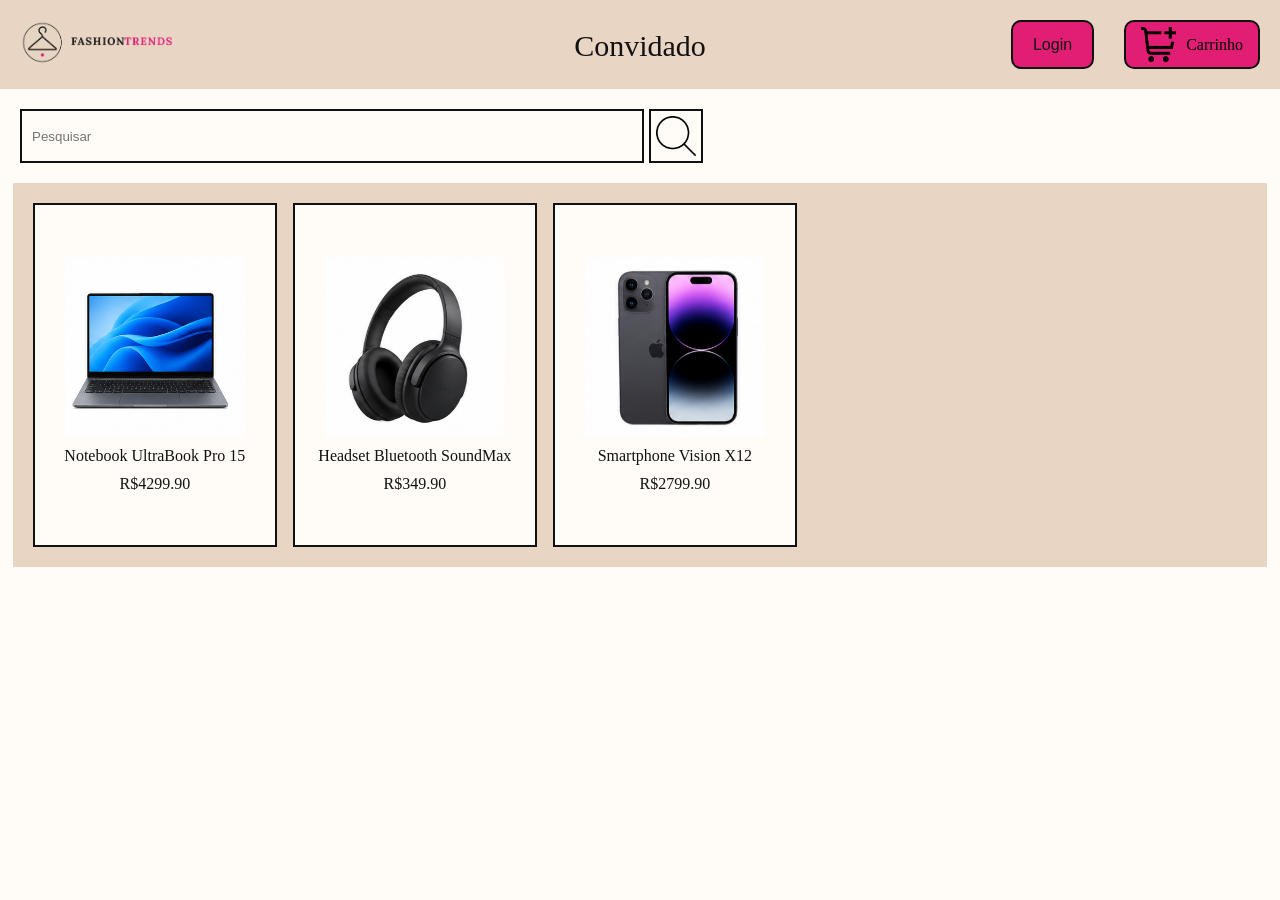
<file: telaprincipal/index.html>
<!DOCTYPE html>
<html lang="en">
    <head>
        <meta charset="UTF-8">
        <meta name="viewport" content="width=device-width, initial-scale=1.0">
        <title>Fashion Trends</title>
        <link rel="stylesheet" href="../global.css">
        <link rel="stylesheet" href="telaprincipal.css">
    </head>
    <body>
        <header>
            <div class="containertopo">
                <div class="containerlogo"><img class="logo" src="../Logo.png" alt=""></div>
                <div class="perfil">Convidado</div>
                <button class="botaologin">Login</button>
                <div class="containercarrinho">
                    <div class="imagemcarrinhocontainer"><img src="../imagensdosprodutos/carrinhofoto.png" alt="Símbolo de carrinho de compras" class="imagensemsi"></div>
                    Carrinho
                </div>
            </div>
        </header>
        <main>
            <div class="containerpesquisa">
                <input type="text" class="inputpesquisa" placeholder="Pesquisar">
                <div class="botaopesquisar"><img src="../imagensdosprodutos/pesquisa.png" alt="silencio" class="imagemdobotaopesquisar"></div>
            </div>
            <div class="alerta"></div>
            <div class="containerprodutos"></div>
        </main>
        <script src="telaprincipal.js"></script>
    </body>
</html>
</file>
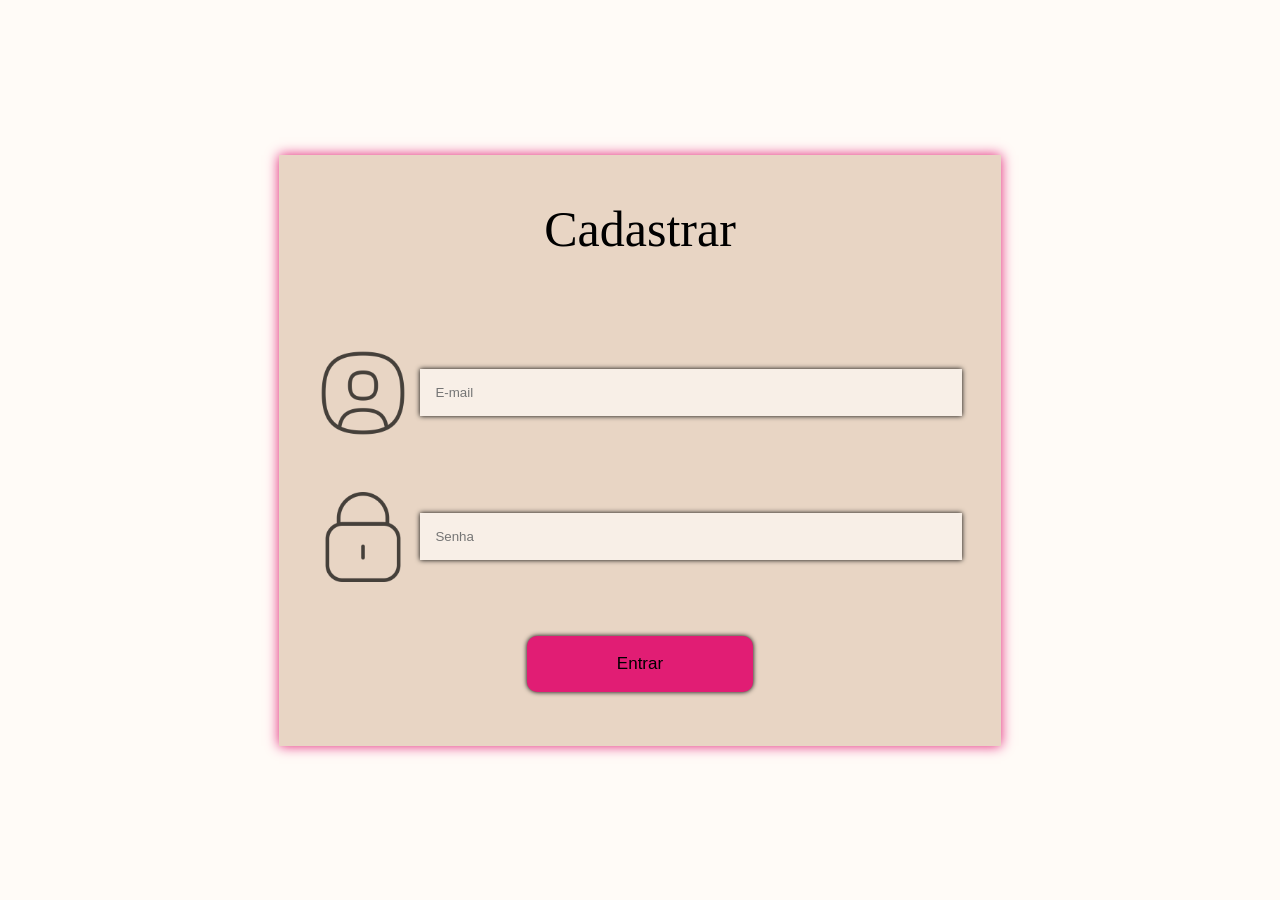
<file: cadastro/cadastro.html>
<!DOCTYPE html>
<html lang="en">
    <head>
        <meta charset="UTF-8">
        <meta name="viewport" content="width=device-width, initial-scale=1.0">
        <title>Cadastro</title>
        <link rel="stylesheet" href="../global.css">
        <link rel="stylesheet" href="cadastro.css">
    </head>
    <body>
        <div class="maincontainer">
            <div class="cadastrocontainer">
                <label class="cadastrotext">Cadastrar</label>
                <div class="inputcontainer">
                    <img class="imageuser" src="../imagensdosprodutos/user.png" alt="">
                    <input type="email" placeholder="E-mail">
                </div>
                <div class="inputcontainer">
                    <img class="imageuser" src="../imagensdosprodutos/lock.png" alt="">
                    <input type="password" placeholder="Senha">
                </div>
                <div id="verificationtext"></div>
                <button class="sendbutton">Entrar</button>
            </div>
        </div>
        <script src="cadastro.js"></script>
    </body>
</html>
</file>
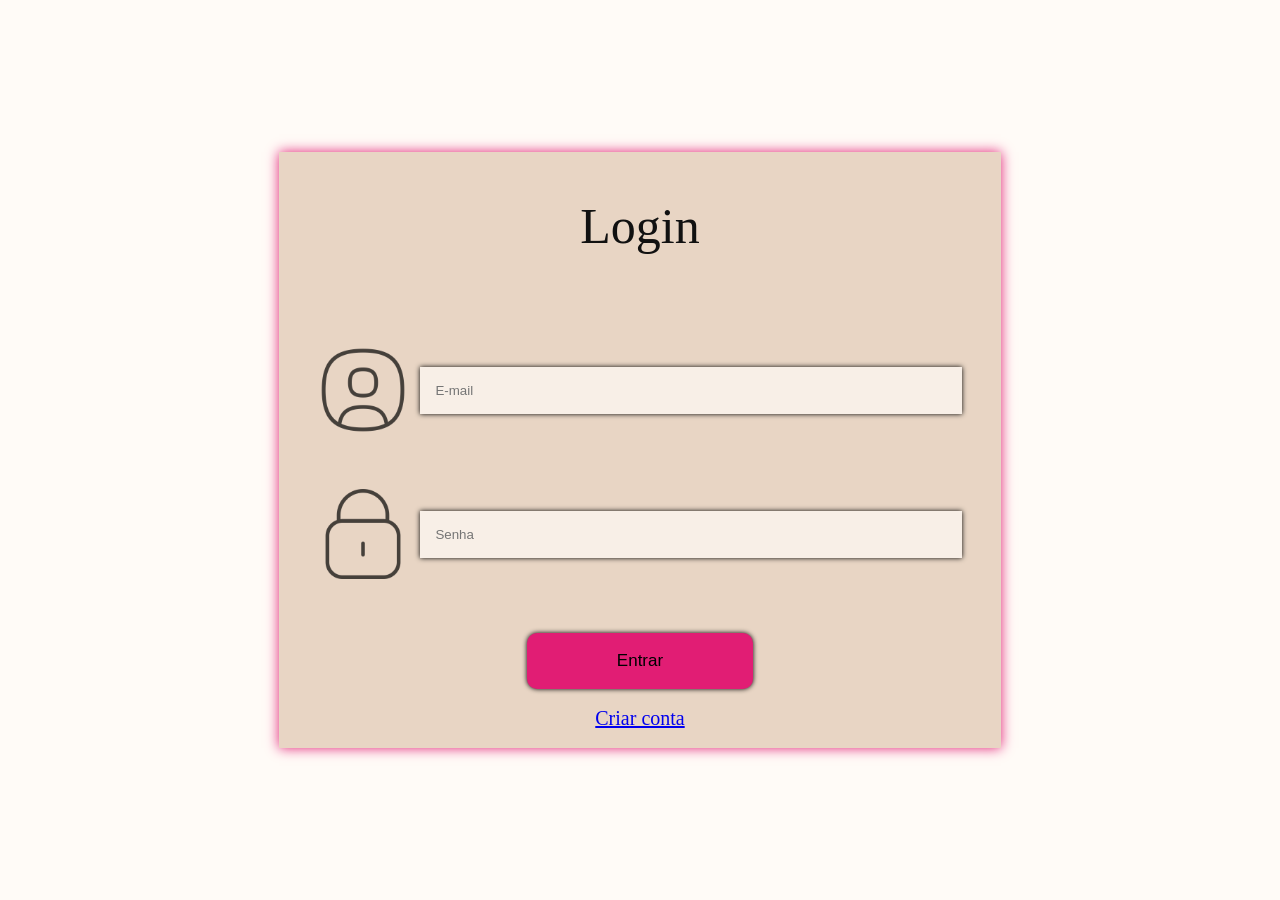
<file: login/login.html>
<!DOCTYPE html>
<html lang="en">
    <head>
        <meta charset="UTF-8">
        <meta name="viewport" content="width=device-width, initial-scale=1.0">
        <title>Login</title>
        <link rel="stylesheet" href="../global.css">
        <link rel="stylesheet" href="login.css">
    </head>
    <body>
        <div class="maincontainer">
            <div class="logincontainer">
                <label class="logintext">Login</label>
                <div class="inputcontainer">
                    <img class="imageuser" src="../imagensdosprodutos/user.png" alt="">
                    <input type="email" placeholder="E-mail">
                </div>
                <div class="inputcontainer">
                    <img class="imageuser" src="../imagensdosprodutos/lock.png" alt="">
                    <input type="password" placeholder="Senha">
                </div>
                <div id="verificationtext"></div>
                <button class="sendbutton">Entrar</button>
                <a href="/cadastro/cadastro.html" class="createaccount">Criar conta</a>
            </div>
        </div>
        <script src="login.js"></script>
    </body>
</html>
</file>
<file: global.css>
body{
    margin: 0;
    background-color: #FFFBF7;
}
</file>
<file: telaprincipal/telaprincipal.css>
:root{
    --logotipo-cabecalho-textos: #111111;
    --botoes-novidade-promocao: #E11D74;
    --fundos-vitrine: #E8D5C4;
    --status-disponivel: #7A9E7E;
    --fundo-geral: #FFFBF7;
}

header{
    position: sticky;
    top: 0;
}

.containertopo{
    display: flex;
    background-color: var(--fundos-vitrine);
    flex-direction: row;
    justify-content: center;
    align-items: stretch;
    padding: 20px;
}

.containerlogo{
    height: 45px;
    margin-right: auto;
}

.logo{
    max-width: 100%;
    max-height: 100%;
}

.perfil{
    position: absolute;
    color: var(--logotipo-cabecalho-textos);
    font-size: 30px;
    margin-top: 1vh;
    margin-left: auto;
    margin-right: auto;
}

.botaologin{
    background-color: var(--botoes-novidade-promocao);
    color: var(--logotipo-cabecalho-textos);
    border: 2px solid var(--logotipo-cabecalho-textos);
    border-radius: 10px;
    padding: 0px 20px;
    margin: 0px 30px;
    font-size: 16px;
    cursor: pointer;
}

.containercarrinho{
    display: flex;
    align-items: center;
    border: 2px solid var(--logotipo-cabecalho-textos);
    border-radius: 10px;
    padding: 5px 15px;
    background-color: var(--botoes-novidade-promocao);
    cursor: pointer;
}

.imagemcarrinhocontainer{
    height: 35px;
    margin-right: 10px;
}

.containerpesquisa{
    display: flex;
    flex-direction: row;
    margin-top: 20px;
    margin-left: 20px;
}

.inputpesquisa{
    width: 600px;
    border: 2px solid var(--logotipo-cabecalho-textos);
    color: var(--logotipo-cabecalho-textos);
    background-color: var(--fundo-geral);
    padding: 0px 10px;
}

.botaopesquisar{
    background-color: var(--fundo-geral);
    border: 2px solid var(--logotipo-cabecalho-textos);
    padding: 5px;
    height: 40px;
    margin-left: 5px;
    margin-right: 25px;
    cursor: pointer;
}

.imagemdobotaopesquisar{
    max-width: 100%;
    max-height: 100%;
}

.alerta{
    margin-left: 20px;
    margin-top: 20px;
}

.containerprodutos{
    display: grid;
    background-color: var(--fundos-vitrine);
    margin: 1%;
    grid-template-columns: repeat(auto-fit, 260px);
}

.produto{
    display: flex;
    justify-content: center;
    align-items: center;
    flex-direction: column;
    padding: 20px;
    margin: 20px;
    border: 2px solid var(--logotipo-cabecalho-textos);
    background-color: var(--fundo-geral);
    width: 200px;
    height: 300px;
    cursor: pointer;
}

.imagemprodutocontainer{
    border-radius: 10px;
    height: 180px;
}

.imagensemsi{
    max-width: 100%;
    max-height: 100%;
}

.nomedoproduto{
    margin-top: 10px;
    color: var(--logotipo-cabecalho-textos);
}

.valorproduto{
    margin-top: 10px;
    color: var(--logotipo-cabecalho-textos);
}
</file>
<file: cadastro/cadastro.css>
:root{
    --logotipo-cabecalho-textos: #111111;
    --botoes-novidade-promocao: #E11D74;
    --fundos-vitrine: #E8D5C4;
    --status-disponivel: #7A9E7E;
    --fundo-geral: #FFFBF7;
}

.maincontainer{
    display: flex;
    justify-content: center;
    align-items: center;
    height: 100vh;
}

.cadastrocontainer{
    display: flex;
    justify-content: center;
    align-items: center;
    flex-direction: column;
    background-color: var(--fundos-vitrine);
    box-shadow: 0 0 12px var(--botoes-novidade-promocao);
}

.cadastrotext{
    font-size: 50px;
    margin-top: 5vh;
    margin-bottom: 7vh;
}

.inputcontainer{
    display: flex;
    flex-direction: row;
    align-items: stretch;
    justify-content: center;
    height: 10vh;
    margin: 3vh 3vw;
}

.imageuser{
    max-width: 100%;
    max-height: 100%;
    margin-right: 1vw;
    opacity: 0.7;
}

input{
    border: 0;
    box-shadow: 0 0 5px;
    height: 3vh;
    align-self: center;
    padding: 10px 15px;
    width: 40vw;
    background-color: rgba(255, 251, 247, 0.7);
}

.sendbutton{
    margin-top: 3vh;
    margin-bottom: 6vh;
    padding: 2vh 7vw;
    font-size: 17px;
    border: 0;
    box-shadow: 0 0 5px;
    border-radius: 10px;
    background-color: var(--botoes-novidade-promocao);
}

#verificationtext{
    color: var(--logotipo-cabecalho-textos);
}
</file>
<file: login/login.css>
:root{
    --logotipo-cabecalho-textos: #111111;
    --botoes-novidade-promocao: #E11D74;
    --fundos-vitrine: #E8D5C4;
    --status-disponivel: #7A9E7E;
    --fundo-geral: #FFFBF7;
}

.maincontainer{
    display: flex;
    justify-content: center;
    align-items: center;
    height: 100vh;
}

.logincontainer{
    display: flex;
    justify-content: center;
    align-items: center;
    flex-direction: column;
    background-color: var(--fundos-vitrine);
    box-shadow: 0 0 12px var(--botoes-novidade-promocao);
}

.logintext{
    font-size: 50px;
    margin-top: 5vh;
    margin-bottom: 7vh;
    color: var(--logotipo-cabecalho-textos);
}

.inputcontainer{
    display: flex;
    flex-direction: row;
    align-items: stretch;
    justify-content: center;
    height: 10vh;
    margin: 3vh 3vw;
}

.imageuser{
    max-width: 100%;
    max-height: 100%;
    margin-right: 1vw;
    opacity: 0.7;
}

input{
    border: 0;
    box-shadow: 0 0 5px;
    height: 3vh;
    align-self: center;
    padding: 10px 15px;
    width: 40vw;
    background-color: rgba(255, 251, 247, 0.7);
}

.sendbutton{
    margin-top: 3vh;
    margin-bottom: 2vh;
    padding: 2vh 7vw;
    font-size: 17px;
    border: 0;
    box-shadow: 0 0 5px;
    border-radius: 10px;
    background-color: var(--botoes-novidade-promocao);
}

.createaccount{
    font-size: 20px;
    margin-bottom: 2vh;
}

#verificationtext{
    color: var(--logotipo-cabecalho-textos);
}
</file>
